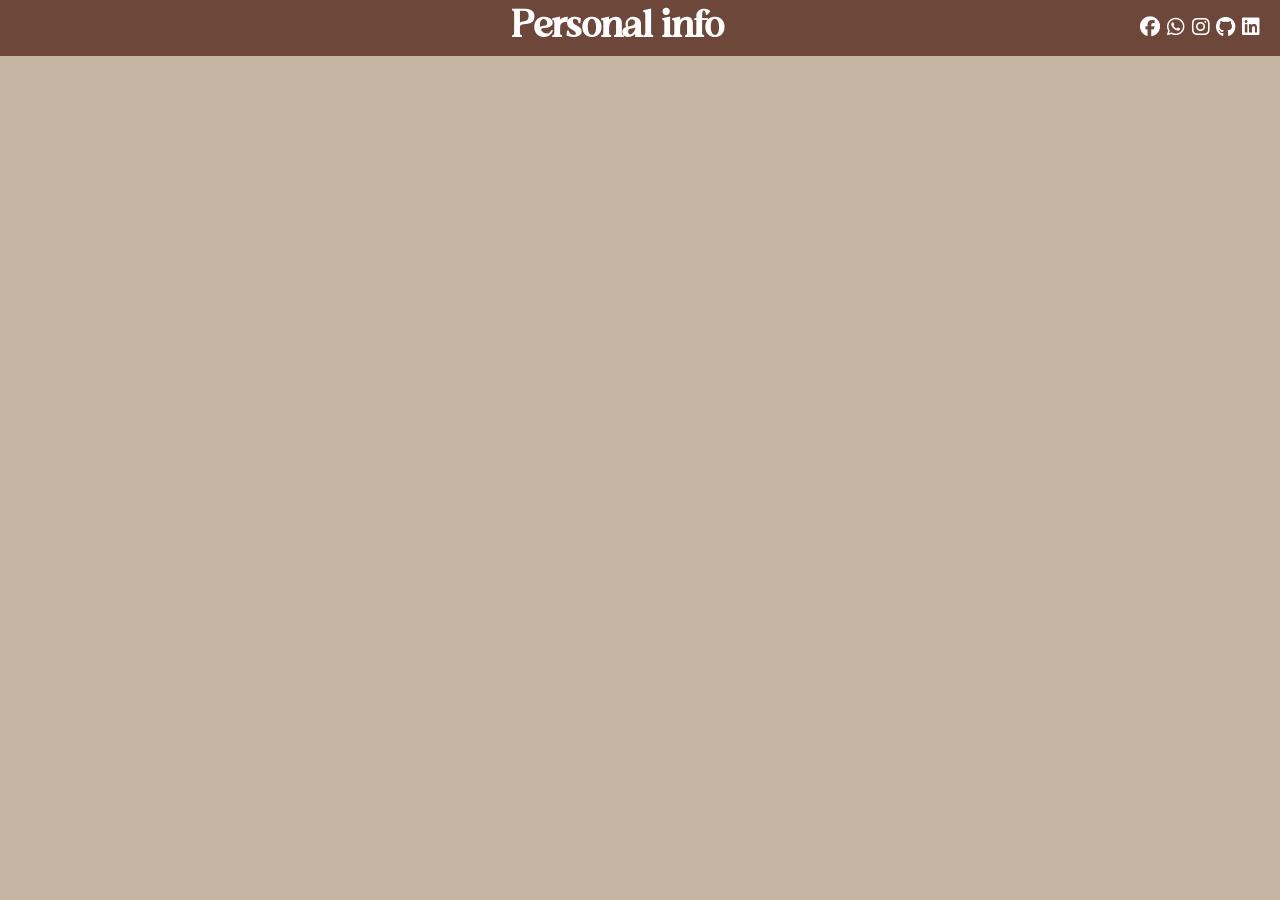
<file: store/index.html>
<!DOCTYPE html>
<html>
    <head>
        <title>Personal Info</title>
        <meta charset="UTF-8">
        <meta name="description" content="this my personal Page">
        <meta name="viewport" content="width=device-width, initial-scale=1">
        <link rel="stylesheet" href="style.css">
        <link rel="stylesheet" href="https://cdnjs.cloudflare.com/ajax/libs/font-awesome/6.5.1/css/all.min.css">
    </head>
    <body>
        <header>
            <h1>Personal info</h1>
            <a class="facebook" href="https://www.facebook.com/share/18RxoKPmKu/" target="_blank">
                <i class="fa-brands fa-facebook"></i>
            </a>
            <a class="Whatsapp" href="https://wa.me/qr/UGW642JZZTJOH1" target="_blank">
                <i class="fa-brands fa-whatsapp"></i>
            </a>
            <a class="instagram" href="https://www.instagram.com/kholod.tageldin?igsh=MW5ya3dqa3ZreDk1" target="_blank">
                <i class="fa-brands fa-instagram"></i>
            </a>
            <a class="github" href="https://github.com/kholod27112003-afk" target="_blank">
                <i class="fa-brands fa-github"></i>
            </a>
            <a class="linkedin" href="https://www.linkedin.com/in/kholod-ali-1632b2371?utm_source=share_via&utm_content=profile&utm_medium=member_android" target="_blank">
                <i class="fa-brands fa-linkedin"></i>
            </a>
        </header>
    </body>
</html>
</file>
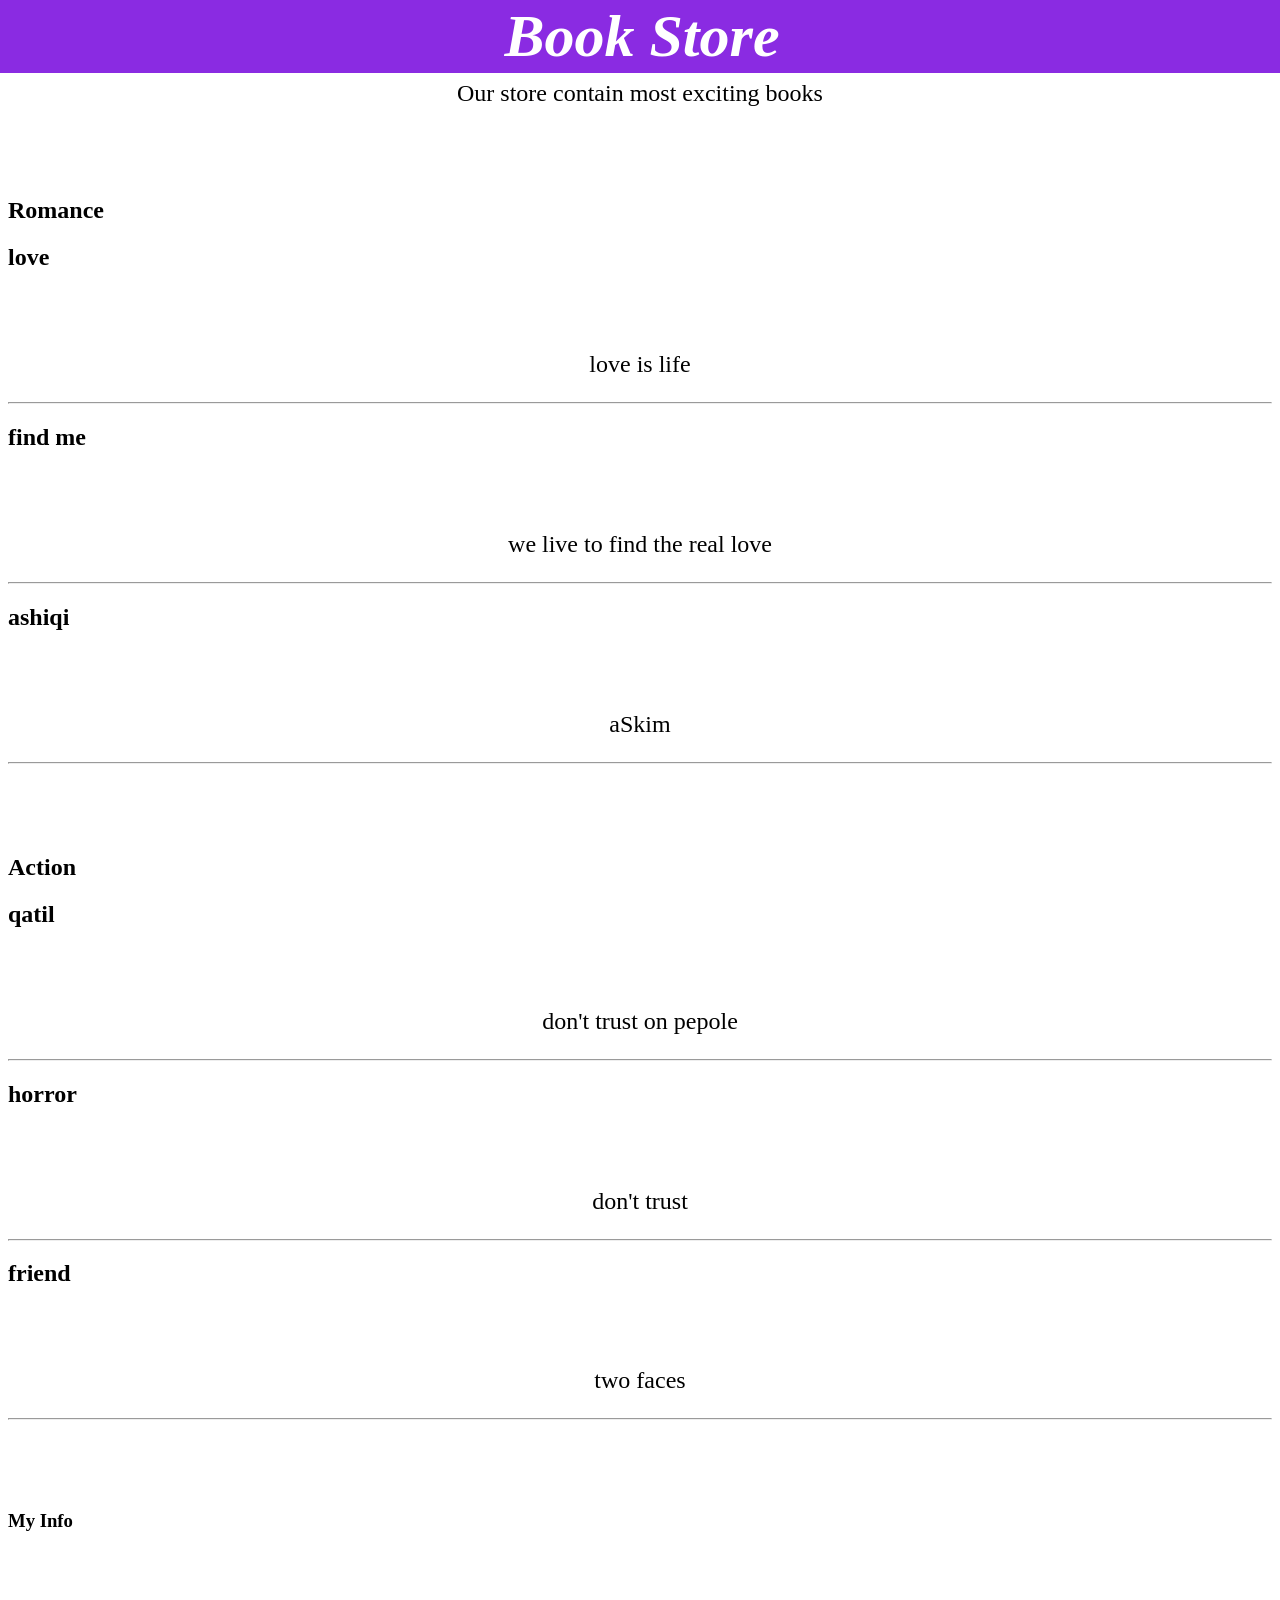
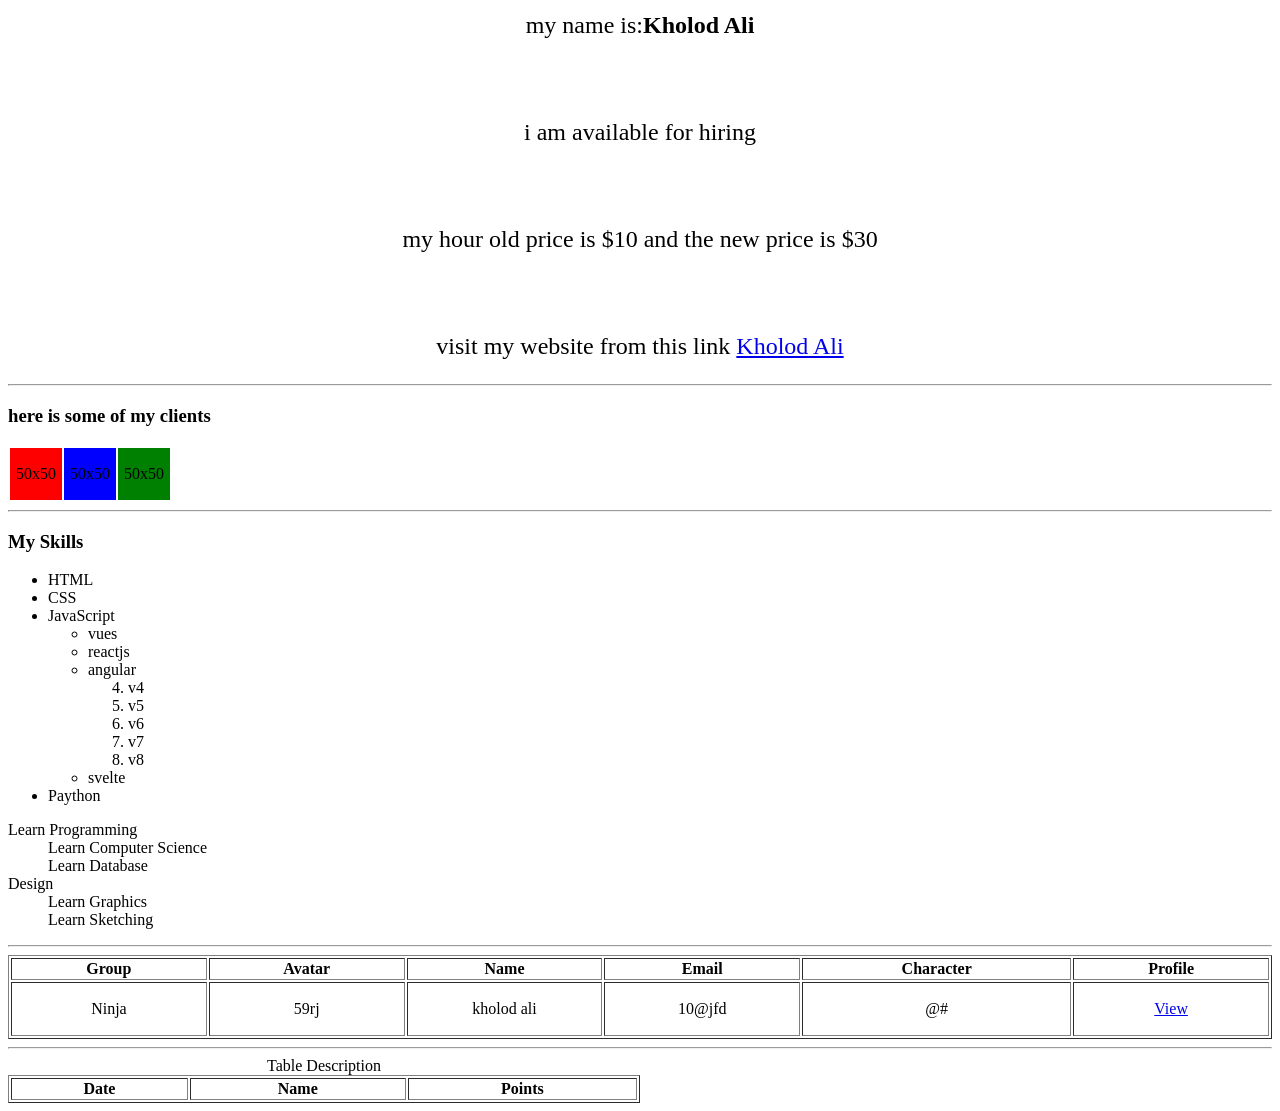
<file: try/index.html>
<!DOCTYPE html>
<html>
   <head>
    <title>My First Page</title>
    <meta charset="UTF-8">
    <meta name="description" content="This Is Description For My First Page">
    <style></style>
    <script></script>
    <link rel="stylesheet" href="style.css">
   </head> 
   <body>
    <header>Book Store</header>
    <p>Our store contain most exciting books</p>
    <section>
        <h1>Romance</h1>
        <article class="article1">
            <h2>love</h2>
            <p>love is life</p>
        </article>
        <hr>
        <article class="article2">
            <h2>find me</h2>
            <p>we live to find the real love</p>
        </article>
        <hr>
        <article class="article3">
            <h2>ashiqi</h2>
            <p>aSkim</p>
        </article>
        <hr>
    </section>
    <section>
        <h1>Action</h1>
        <article class="article4">
            <h2>qatil</h2>
            <p>don't trust on pepole</p>
        </article>
        <hr>
        <article class="article5">
            <h2>horror</h2>
            <p>don't trust </p>
        </article>
        <hr>
        <article class="article6">
            <h2>friend</h2>
            <p>two faces</p>
        </article>
    </section>
    <hr>
    <section>
        <article>
            <h1>My Info</h1>
            <p>my name is:<strong>Kholod Ali</strong></p>
            <p>i am <bold>available</bold> for hiring</p>
            <p>my hour old price is <deleted>$10</deleted> and the new price is <hilight>$30</hilight></p>
            <p>visit my website from this link <a href="https://www.facebook.com/share/18RxoKPmKu/" target="_blank">Kholod Ali</a></p>
        </article>
        <hr>
        <article>
            <h1>here is some of my clients</h1>
            <table>
                <tr>
                    <td class="t1">50x50</td>
                    <td class="t2">50x50</td>
                    <td class="t3">50x50</td>
                </tr>
            </table>
            <hr>
        </article>
        <article>
            <h1>My Skills</h1>
            <ul>
                <li>HTML</li>
                <li>CSS</li>
                <li>JavaScript
                    <ul>
                        <li>vues</li>
                        <li>reactjs</li>
                        <li>angular
                            <ol start="4">
                                <li>v4</li>
                                <li>v5</li>
                                <li>v6</li>
                                <li>v7</li>
                                <li>v8</li>
                            </ol>
                        </li>
                        <li>svelte</li>
                    </ul>
                </li>
                <li>Paython</li>
            </ul>
        </article>
        <dl>
            <dt>Learn Programming</dt>
            <dd>Learn Computer Science</dd>
            <dd>Learn Database</dd>
        
            <dt>Design</dt>
            <dd>Learn Graphics</dd>
            <dd>Learn Sketching</dd>
        </dl>
        <hr>
        <table width="100%" border="1">
            <tr>
                <th>Group</th>
                <th>Avatar</th>
                <th>Name</th>
                <th>Email</th>
                <th>Character</th>
                <th>Profile</th>
            </tr>
            <tbody>
                <tr>
                    <td>Ninja</td>
                    <td>59rj</td>
                    <td>kholod ali</td>
                    <td>10@jfd</td>
                    <td>@#</td>
                    <td><a href="profile.html">View</a></td>
                </tr>
            </tbody>
        </table>
        <hr>
        <table border="1" width="50%">
            <caption>Table Description</caption>
            <tr>
                <th>Date</th>
                <th>Name</th>
                <th>Points</th>
            </tr>
        </table>
    </section>
   </body>
</html>
</file>
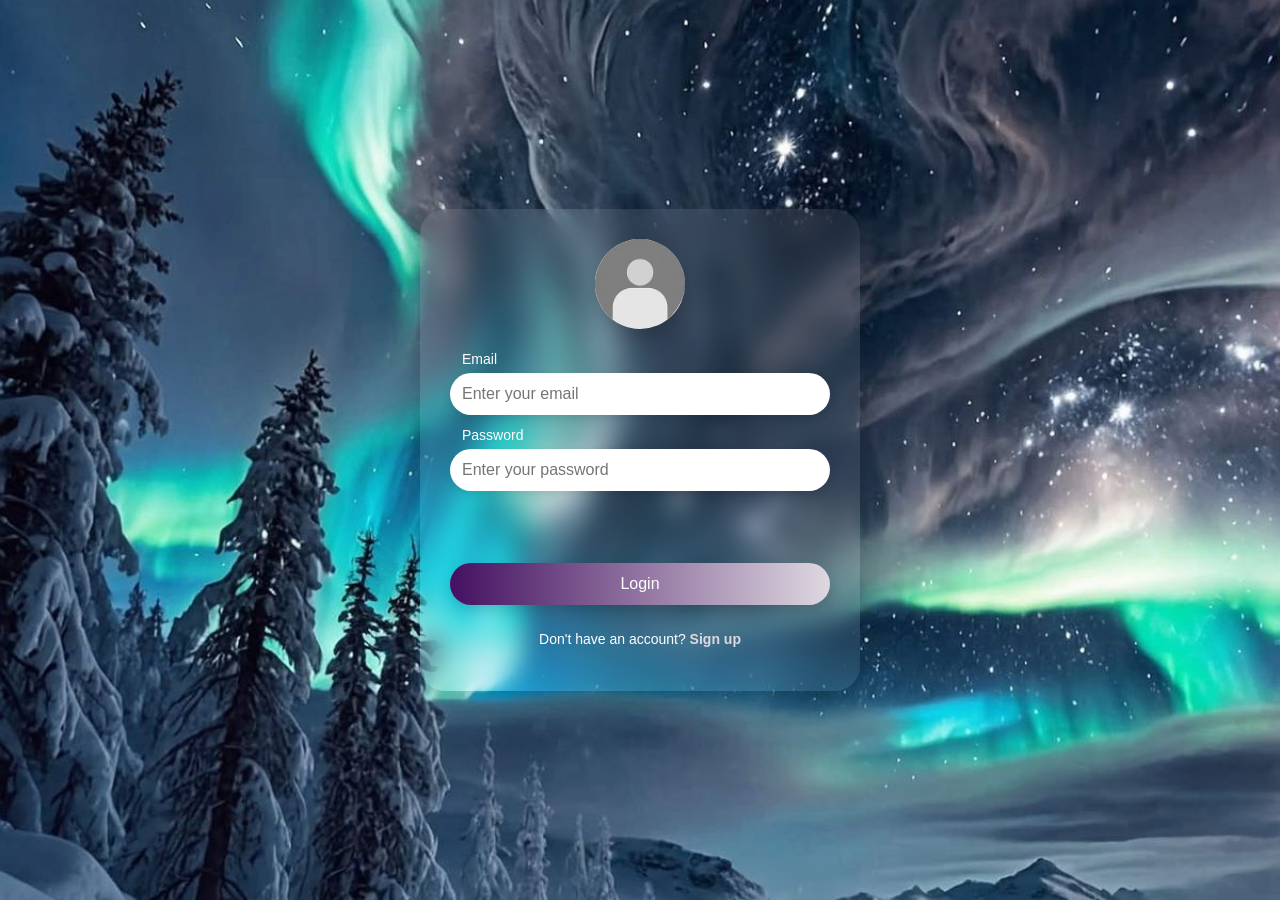
<file: login-try/login.html>
<!DOCTYPE html>
<html lang="en">
    <head>
        <meta charset="UTF-8">
        <meta name="viewport" content="width=device-width, initial-scale=1.0">
        <title>Login</title>
        <link rel="stylesheet" href="css/login.css">
    </head>
    <body>
<form id="login-form">

    <img src="assets/images/user_icon.jfif" alt="User Icon">

    <div class="input-group">
        <label for="email">Email</label>
        <input type="email"
        id="email"
        name="email" 
        required 
        autocomplete="email"
        placeholder="Enter your email">
    </div>

    <div class="input-group">
        <label for="password">Password</label>
        <input type="password"
        id="password"
        name="password" 
        autocomplete="current-password"
        required
        placeholder="Enter your password">
    </div>

    <p id="message" aria-live="polite"></p>

    <button type="submit" id="login-btn">Login</button>
    <p class="signup-text">
        Don't have an account?
        <a href="#">Sign up</a>
    </p>
</form>
    <script src="js/login.js"></script>
    </body>
</html>
</file>
<file: store/style.css>
@font-face {
  font-family: 'Vortigra';
  src: url('../lang/Vortigra.otf');
}
header{
    background-color: #6E473B;
    color: white;
    font-family: 'Vortigra', sans-serif;
    position: fixed;
    width: 100%;
    top: 0;
    left: 0;
    padding: 10px 20px;
    display: flex;
    align-items: center; /* توسيط رأسي */
    box-sizing: border-box;
    z-index: 1000;
}
body{
    background-color:#c7b5a3;
}
h1{
   flex-grow: 1;
    text-align: center;
    margin: 0;
    /* بنضيف padding-left عشان نعوض مساحة الأيقونات ويجي في النص بالظبط */
    padding-left: 80px;
}
.fa-github, .fa-instagram, .fa-whatsapp, .fa-facebook, .fa-linkedin {
    color: white;
    font-size: 20px;
    width: 25px;
    text-decoration: none;
    display: flex;
}
 header a{
    text-decoration: none !important; 
    text-align: right;
}
</file>
<file: try/style.css>
header{
    background-color: blueviolet;
    color: white;
    text-align: center;
    font-style: italic;
    font-weight: bold;
    top: 0px;
    padding: 2px;
    font-size: 60px;
    position: fixed;
     width: 100%;  
      left: 0;
}
p{
    margin-top: 80px;
    font-size: 24px;
    text-align: center;
}
section{
    margin-top: 90px;
}
td{
    height: 50px;
    width: 50px;
    text-align: center;
}
.t1{
    background-color: red;
}
.t2{
    background-color: blue;
}
.t3{
    background-color: green;
}
</file>
<file: login-try/css/login.css>
body {
    background: url("../assets/images/nature.jfif") no-repeat center center fixed;
    background-size: cover;
    display: flex;
    height: 100vh;
    margin: 0;
    font-family: Arial, sans-serif;
    align-items: center;
    justify-content: center;
}

#login-form {
    display: flex;
    flex-direction: column;
    align-items: center;
    width: 90%;
    max-width: 380px;
    background: rgba(255, 255, 255, 0.08);
    backdrop-filter: blur(12px);
    border-radius: 25px;
    padding: 30px;
    gap: 12px;
    box-shadow: 0 15px 40px rgba(0,0,0,0.25);
}

img {
    width: 90px;
    height: 90px;
    border-radius: 50%;
    margin-bottom: 10px;
    box-shadow: 0 8px 20px rgba(0,0,0,0.2);
}

/* INPUT STYLE */
#email, #password {
    width: 100%;
    padding: 12px;
    font-size: 16px;
    border-radius: 25px;
    border: none;
    box-sizing: border-box;
    outline: none;
    transition: all 0.25s ease;
    box-shadow: 0 4px 10px rgba(0,0,0,0.1);
}
/* تظبيط عرض الجروب عشان الـ inputs تفرش بكامل مساحة الفورم */
.input-group {
    width: 100%;
    display: flex;
    flex-direction: column;
    gap: 6px; /* مسافة بسيطة بين الـ Label والـ Input */
    text-align: left; /* عشان الكلام يبقى محاذي للشمال */
}

/* تلوين الـ Labels عشان تبان بوضوح فوق الخلفية الغامقة */
.input-group label {
    color: #fff;
    font-size: 14px;
    padding-left: 12px; /* تماشياً مع دوران الـ Input */
}

/* تحسين شكل ونصوص الساين أب اللي تحت */
.signup-text {
    color: #fff;
    font-size: 14px;
}

.signup-text a {
    color: #ded8e0;
    text-decoration: none;
    font-weight: bold;
}

.signup-text a:hover {
    text-decoration: underline;
}

/* FOCUS ANIMATION */
#email:focus,
#password:focus {
    transform: scale(1.03);
    box-shadow: 0 6px 18px rgba(68, 16, 97, 0.4);
}
#message {
    font-size: 14px;
    text-align: center;
    min-height: 20px;
}
/* BUTTON */
#login-btn {
    width: 100%;
    padding: 12px;
    font-size: 16px;
    border: none;
    border-radius: 25px;
    cursor: pointer;
    background: linear-gradient(to right, #441061, #ded8e0);
    color: white;
    transition: all 0.2s ease;
    box-shadow: 0 6px 15px rgba(0,0,0,0.15);
}

#login-btn:hover {
    transform: translateY(-2px);
}

/* LOADING STATE */
#login-btn.loading {
    pointer-events: none;
    opacity: 0.8;
    position: relative;
    color: transparent;
}

/* spinner */
#login-btn.loading::after {
    content: "";
    position: absolute;
    width: 18px;
    height: 18px;
    top: 50%;
    left: 50%;
    transform: translate(-50%, -50%);
    border: 3px solid #fff;
    border-top: 3px solid transparent;
    border-radius: 50%;
    animation: spin 0.8s linear infinite;
}

@keyframes spin {
    from { transform: translate(-50%, -50%) rotate(0deg); }
    to { transform: translate(-50%, -50%) rotate(360deg); }
}
</file>
